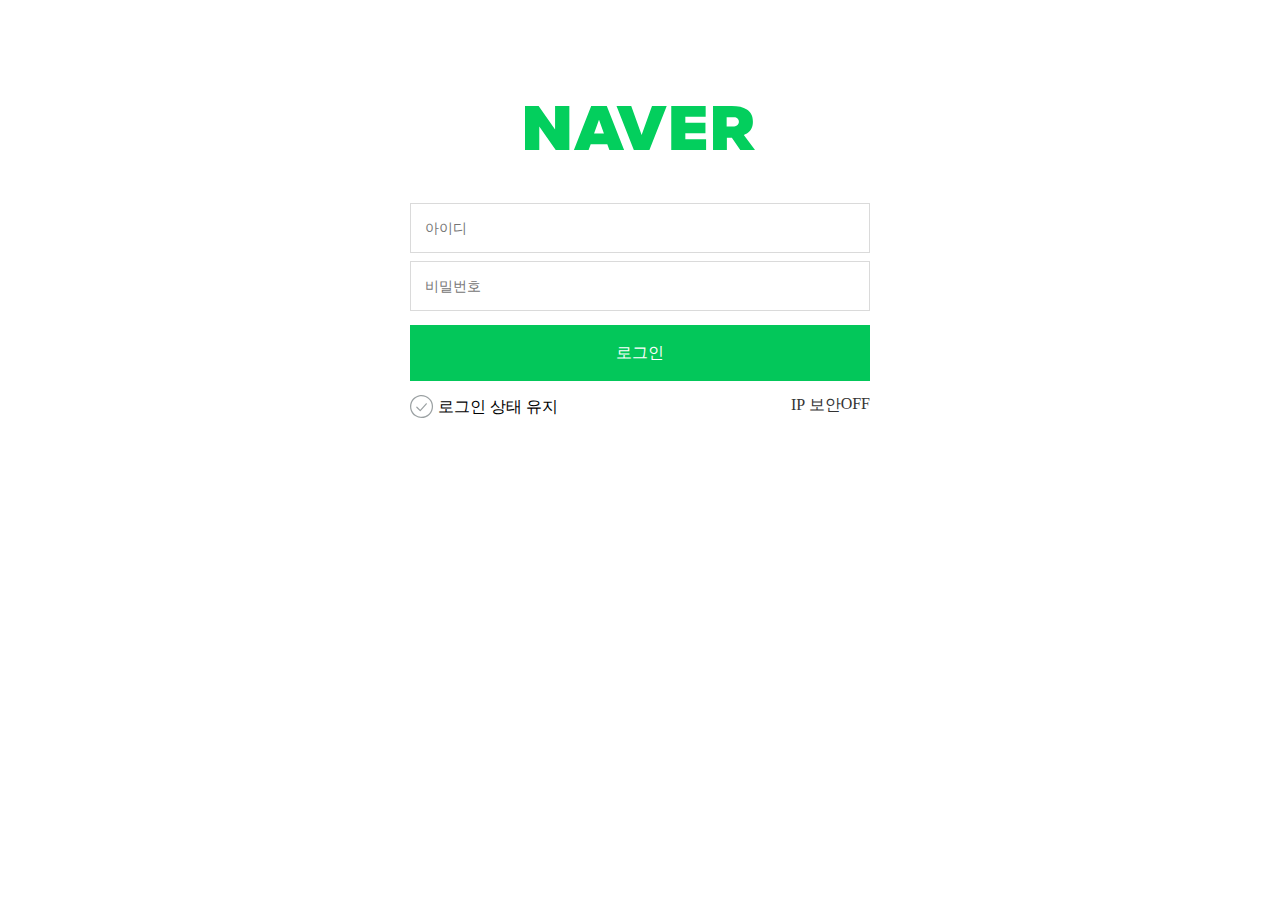
<file: index.html>
<!DOCTYPE html>
<html lang="ko-KR">
<head>
  <meta charset="UTF-8">
  <meta http-equiv="X-UA-Compatible" content="IE=edge">
  <meta name="viewport" content="width=device-width, initial-scale=1.0">
<link rel="shortcut icon" href="./images/favicon.ico" type="image/x-icon">
  <title>네이버 로그인</title>
 <link rel="stylesheet" href="./css/style.css">
</head>
<body>
  <header class="header">
    <h1 class="brand">
      <a href="https://www.naver.com/">
       <img src="./images/logo.png" srcset="./images/logo.svg" alt="Naver">
      </a>
    </h1>
  </header>
  <main class="main">
<h2 class="a11y-hidden">로그인</h2>
<form class="login-form" action="https://formspree.io/seulbinim@gmail.com" method="POST">
  <fieldset>
    <legend class="a11y-hidden">회원 로그인 폼</legend>
    <div class="user-id">
      <label for="userID" class="a11y-hidden">아이디</label>
      <input type="email" class="input input-normal" id="userID" required placeholder="아이디">
      <span class="error-message">아이디를 입력해주세요.</span>
    </div>
    <div class="user-pw">
      <label for="userPW" class="a11y-hidden">비밀번호</label>
      <input type="password" class="input input-normal" id="userPW" required placeholder="비밀번호">
      <span class="error-message">비밀번호를 입력해주세요.</span>
    </div>
    <div class="keep-login">
      <input type="checkbox" class="checkbox" id="keepLogin">
      <label for="keepLogin">
        <span class="checkbox-toggle-bg"></span>
        <span class="checkbox-toggle-text">로그인 상태 유지</span>
      </label>
    </div>
    <div class="ip-security">
      <a href="#" target="_blank" rel="noopener noreferrer">IP 보안</a>
      <span class="ip-security-toggle">
        <input type="checkbox" class="checkbox" id="ipSecurity">
        <label for="ipSecurity" class="ip-security-state is-off">OFF</label>
      </span>      
    </div>
    <div class="button-login">
      <button type="submit" class="button button-primary">로그인</button>
    </div>
  </fieldset>
</form>
  </main>
</body>
</html>
</file>
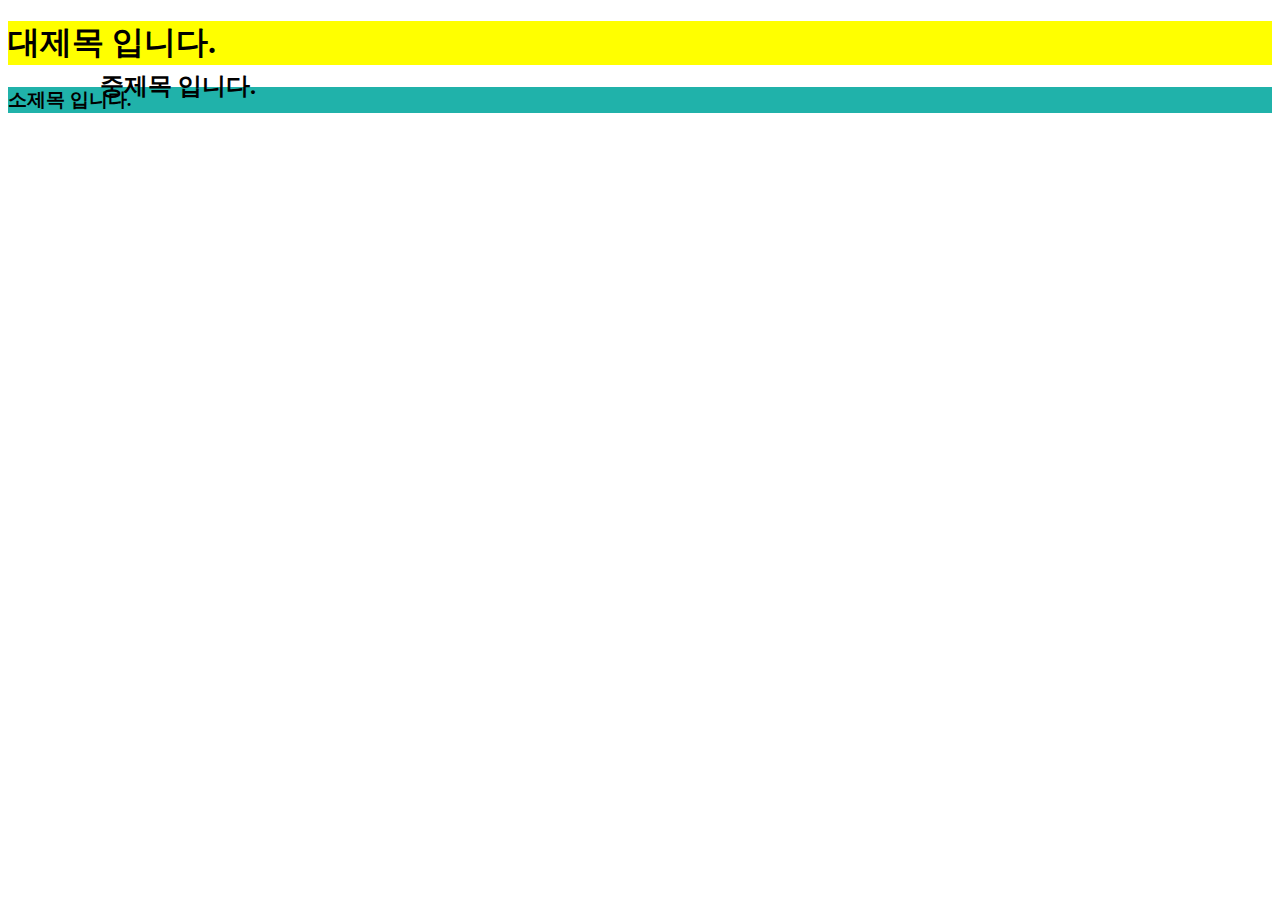
<file: position.html>
<!DOCTYPE html>
<html lang="ko-KR">
<head>
  <meta charset="UTF-8">
  <meta http-equiv="X-UA-Compatible" content="IE=edge">
  <meta name="viewport" content="width=device-width, initial-scale=1.0">
  <title>position 속성</title>
  <style>
    .note{background: blueviolet;}
    .box1{background: yellow;}
    .box2{background: salmon;}
    h2{position: absolute; top: 50px; left: 100px;}
    .box3{background: lightseagreen;}
  </style>
</head>
<body>
<!---<p class="note">position 속성 예제</.p>--->
  <div class="box1">
    <h1>대제목 입니다.</h1>
  </div>
  <div class="box2">
    <h2>중제목 입니다.</h2>
  </div>
  <div class="box3">
    <h3>소제목 입니다.</h3>
  </div>
</body>
</html>
</file>
<file: css/style.css>
@import url(//spoqa.github.io/spoqa-han-sans/css/SpoqaHanSansNeo.css);
.a11y-hidden{
  position: absolute;
width: 1px;
height: 1px;
overflow: hidden;
clip-path: polygon(0 0, 0 0, 0 0);
}
body{
  background-color: #fff;
  margin: 0;
}
body *{
  box-sizing: border-box;
  margin: 0;
  padding: 0;
  border: 0;
  font-size: 100%;
  font-weight: 400;
  font-family: 'Spoqa Han Sans Neo', 'sans-serif';
}
img{
  vertical-align: middle;
  max-width: 100%;
  height: auto;
}
a{
  color: inherit;
  text-decoration: none;
}

/* 로고 */
.brand{
  display: flex;
  justify-content: center;
  padding: 70px 0 35px;
}
.brand a{
  display: block;
  width: 51.5625%;
  min-width: 165px;
  max-width: 280px;
}

/*로그인폼*/

.login-form {
 padding: 0 15px;
}

.login-form fieldset{
  display: flex;
  flex-wrap: wrap;
}
.user-id{
  width: 100%;
  margin-bottom: 8px;
}
.user-pw{
  width: 100%;
  margin-bottom: 14px;
}
.keep-login{
  width: 50%;
  order: 1;
  margin-bottom: 14px;

}
.ip-security{
  width: 50%;
  order: 1;
  display: none;
  margin-bottom: 14px;
  color:#333;
 
}
.button-login{
  width: 100%;
  margin-bottom: 14px;
  
}

/*입력서식-input*/
.input{
  width: 100%;
  padding: 14px 14px 13px 14px;
  font-size: 14px;
  line-height: 21px;
  border-radius: 0;
}
.input-normal{
  border: 1px solid #dadada;
  color: #999;
}

.error-message{
 display: none;
 font-size: 13px;
 line-height: 18px;
 color:red;
 padding: 8px 0;
}

/*버튼 - button*/
.button{
  width: 100%;
  font-size: 16px;
  line-height: 24px;
  padding: 16px 0;
  border-radius: 0;
}

.button-primary{
  background: #03c75a;
  color: #fff
}

/*링크 텍스트-a*/
.ip-security a{
  color: #333
}
/* IP보안 */
.ip-security-toggle{
  position: relative;
}
.ip-security-toggle .checkbox, .keep-login .checkbox{
 position: absolute;
 top: 0;
 left: 0;
 width: 1px;
 height: 1px;
 clip-path: inset(50%)
}
.ip-security-state,{
  margin-left: 4px;
  cursor: pointer;
}
.ip-security-state
.ip-security-state.is-off{
  color: #999;
} 
.ip-security-state.is-on, 
.checkbox:checked + .ip-security-state{
  color: #03c75a;
}
/* 로그인 상태 유지*/

.keep-login label{
  align-items: center;
  display: flex;
  cursor: pointer;
}
.keep-login .checkbox-toggle-bg{
  width: 24px;
  height: 24px;
  margin-right: 4px;
  background: transparent url(../images/unchecked.svg) no-repeat 50% 50% /cover;
}
.keep-login .checkbox:checked + label .checkbox-toggle-bg{
  background-image: url(../images/checked.svg);
}
@media screen and (min-width: 769px){
  .brand{
    padding: 106px 0 53px;
  }
  .brand a{
    width: 230px;
    height: 44px;
  }
  .login-form{
    display: flex;
    justify-content: center;
  }
  .login-form fieldset{
    width: 460px;
  }
  .ip-security{
    display: flex;
    justify-content: flex-end;
  }
}
</file>
